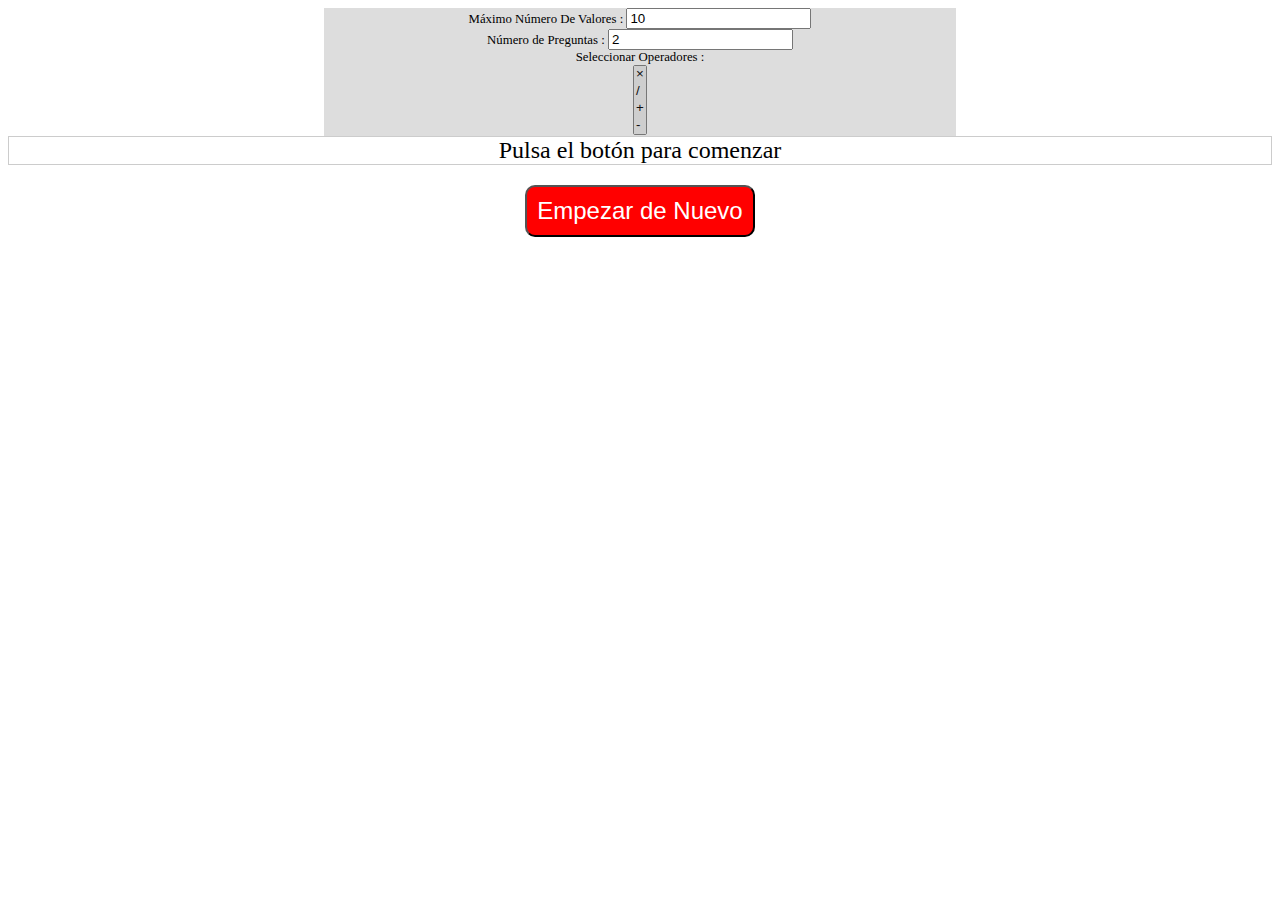
<file: MathGameV2/math.html>
<!DOCTYPE html>
<html>
  <head>
    <title>Math Games JavaScript</title>
    <link rel="stylesheet" href="style.css" />
  </head>
  <body>
    <div class="gameOptions">
      Máximo Número De Valores :
      <input type="number" value="10" id="maxVal" /><br />
      Número de Preguntas :
      <input type="number" value="2" id="numQuestions" /><br />
      Seleccionar Operadores : <br />
      <select id="selOpt" multiple>
        <option value="0" selected>&times;</option>
        <option value="1" selected>/</option>
        <option value="2" selected>+</option>
        <option value="3" selected>-</option>
      </select>
    </div>
    <div class="game"></div>
    <script src="app.js"></script>
  </body>
</html>
</file>
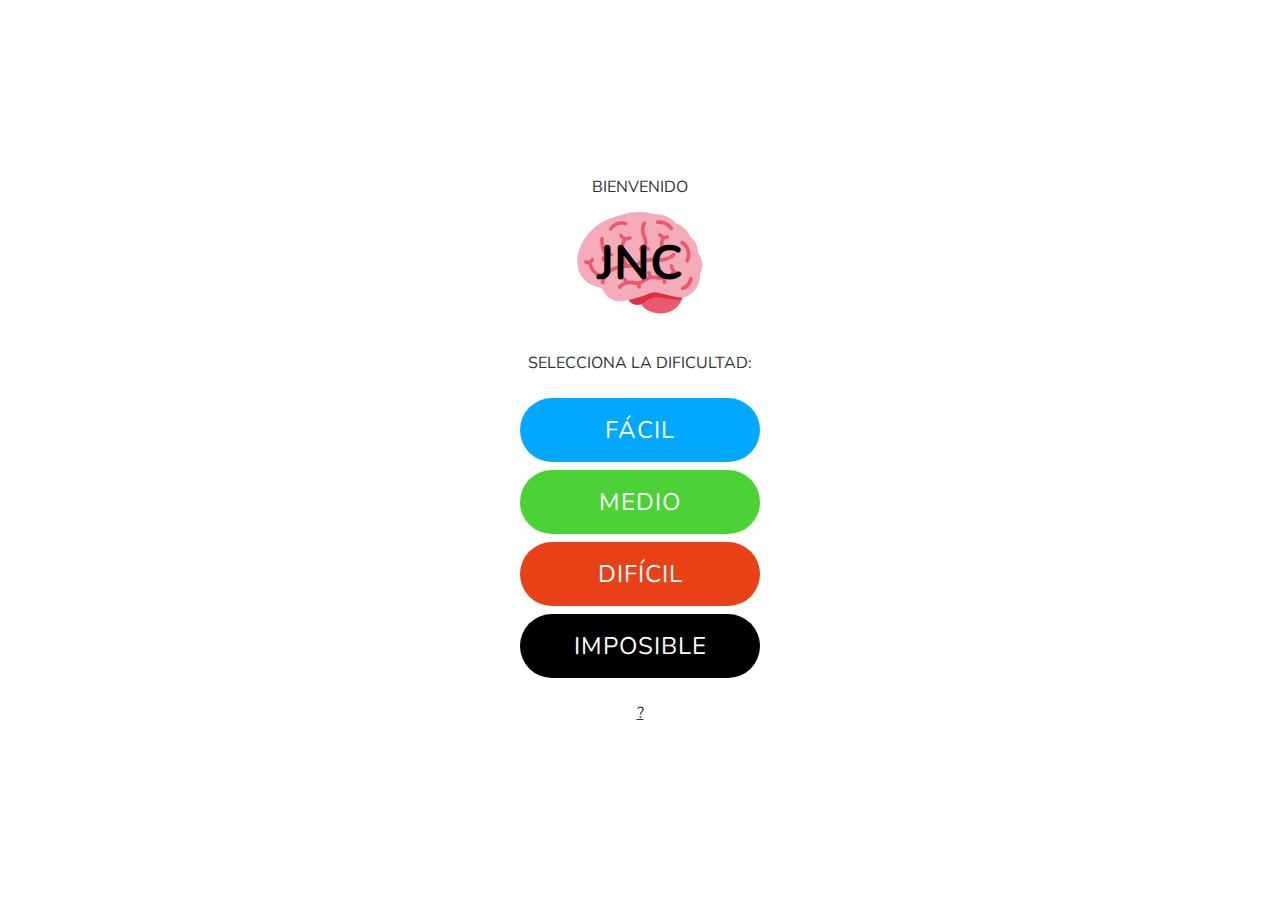
<file: JavaScript-Brain-Train-master/JavaScript-Brain-Train-master/brain.html>
<!DOCTYPE html>
<html lang="en">

<head>
  <meta charset="UTF-8">
  <meta name="viewport" content="width=device-width, initial-scale=1.0">
  <meta http-equiv="X-UA-Compatible" content="ie=edge">
  <title>Matemáticas JNC</title>
  <link rel="stylesheet" href="./css/style.css">
  <link rel="icon"
    href="./css/brain.svg">
</head>

<body>

  <form class="math-game">
    <div class="previous-results"></div>
    <div class="question">
      <input class="answers" type="number" step="0.01">
      <div class="operator"></div>
      <input class="answers" type="number" step="0.01">
      <div>=</div>
      <input class="result" type="number" value="" disabled>
      <input type="submit" value="">
    </div>
    <div class="ui"><span class="ui-answer"></span><span class="last-answer"></span></div>
    <div class="score">Score <span>0</span></div>
    <div class="time">Tiempo<span class="timer">30</span></div>
  </form>

  <form class="modal">
    <div class="title"><span>Bienvenido</span><h1>JNC</h1></div>
    <div class="select">selecciona la dificultad:</div>
    <div class="buttons">
      <button class="e">
        Fácil</button>
      <button class="m">Medio</button>
      <button class="h">
        difícil</button>
      <button class="i">Imposible</button>
    </div>
    <div class="help">?</div>
  </form>
  </div>

  <script src="./js/script.js"></script>
</body>

</html>
</file>
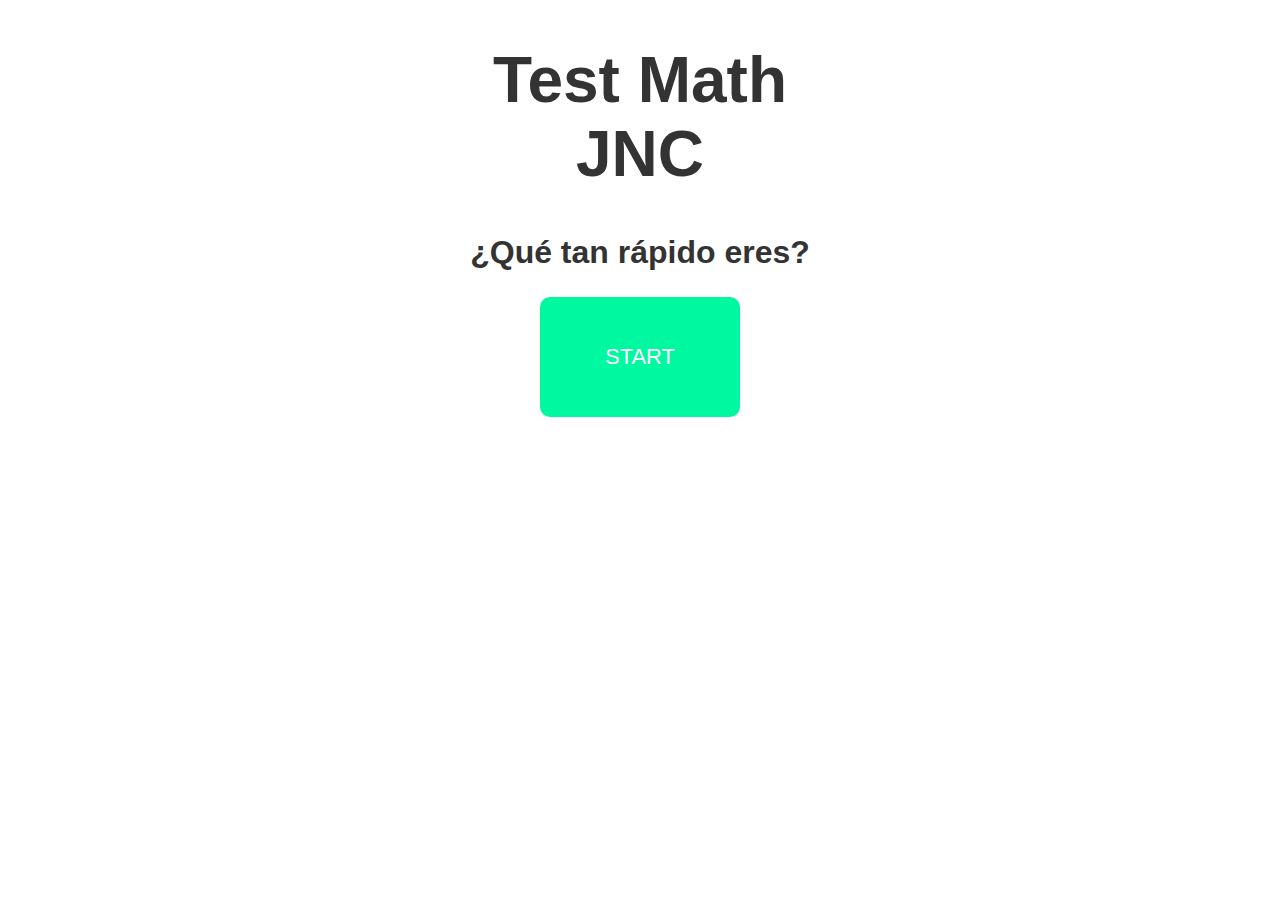
<file: math-game-master/math-game-master/math.html>
<!doctype HTML>
<html lang="en">
	<head>
		<meta charset="utf-8"/>
		<meta name="viewport" content="width=device-width, initial-scale=1">
		<meta name="apple-mobile-web-app-capable" content="yes" />
		<title>Test Math JNC</title>
		<link rel="stylesheet" type="text/css" href="css/stylesheet.css">
	</head>

	<body>
		<div class="container">
			<h1>Test Math JNC</h1>
			<h2>¿Qué tan rápido eres?</h2>
			<p>
				<span id="p"></span> <span id="op"></span> <span id="q"></span>
			</p>
			<p id="response"></p>
			<p id="results"></p>
			<p id="category"></p>
			<div class="controls">
				<form>
					<input type="text" name="answer" id="in" autocomplete="off">
				</form>
				<button id="start">START</button>
				<button id="stop">STOP</button>
			</div>
		</div>
		<script type="text/javascript" src="js/math.js"></script>
	</body>
</html>
</file>
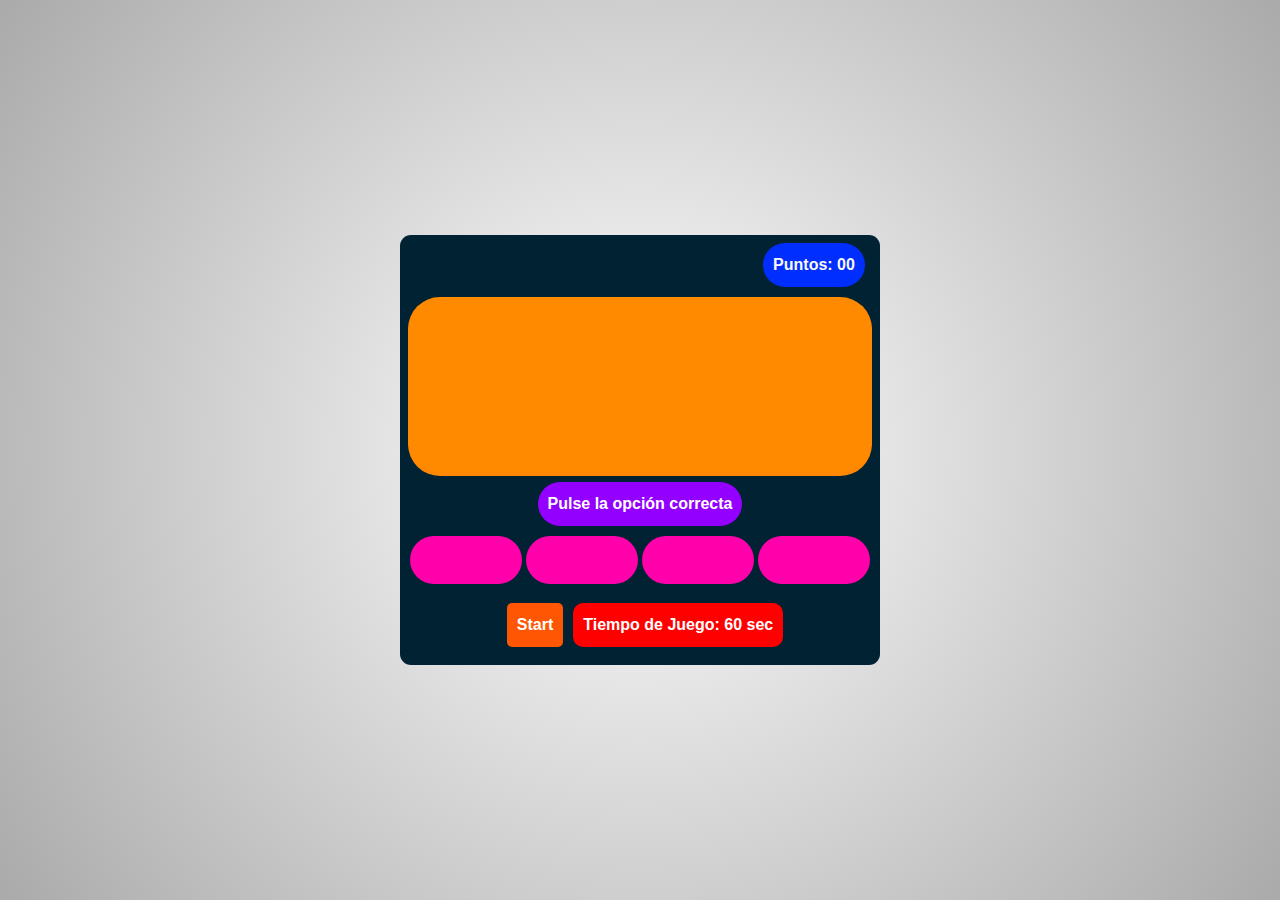
<file: Math-Game0-main/Math-Game0-main/mathgame/math.html>
<!DOCTYPE html>
<html lang="en">
    <head>
        <meta charset="UTF-8" />
        <meta name="viewport" content="width=device-width, initial-scale=1.0, user-scalable=yes" />

        <title>Maths Game</title>

        <link rel="stylesheet" href="style.css" />
    </head>

    <body>
        <main>
            <div id="container">
                <p id="message" class="structure-elements"></p>
                <aside id="score" class="structure-elements">Puntos: <span>00</span></aside>

                <div id="calculation">
                    <section id="question" class="structure-elements"></section>
                    <p id="instruction" class="structure-elements">Pulse la opción correcta</p>
                    <ul id="choices" class="structure-elements">
                        <li></li>
                        <li></li>
                        <li></li>
                        <li></li>
                    </ul>
                </div>

                <button id="start-reset" class="structure-elements">Start</button>

                <aside id="time-remaining" class="structure-elements">Tiempo de Juego: <span>60</span> sec</aside>
            </div>

            <div id="game-over" class="structure-elements">
                <p>Game over!</p>
                <p>Tu puntuación es <span>00</span>.</p>
            </div>
        </main>

        <script src="script.js"></script>
    </body>
</html>
</file>
<file: MathGameV2/style.css>
.output, .message {
    text-align: center;
    font-size: 1.5em;
}
.question, .output{
    border:1px solid #ccc;
}
.gameOptions{
    text-align: center;
    width:50%;
    margin: auto;
    font-size: 0.8em;
    background-color: #ddd;
}
.boxAnswer{
    font-size: 1.4em;
    padding: 12px;
    text-align: center;
    width: 90px;
    background-color: #ddd;
    border: 1px solid #ccc;
    height:65px;
}
.boxSign{
    display: inline-block;
    padding: 10px;
    font-size:2em;
}
.box{
    padding: 5px;
    padding-bottom: 10px;
    text-align: center;
    width: 50px;
    line-height: 55px;
    background-color: #000;
    border: 1px solid #ccc;
    display: inline-block;
    color:white;
    border-radius: 10px;
}
.myBtn{
    border: 1px solid black;
    background-color: red;
    border-radius: 10px;
    text-align: center;
    display: inline-block;
    font-size: 1em;
    color:white;
    padding:5px;
    margin:0 10px;
}
.csvBtn {
    text-align: center;
    margin: 20px auto;
    display: block;
    padding: 10px;
    background-color:green;
    border-radius: 10px;
    font-size: 1em;
    color:white; 
}
.startBtn {
    text-align: center;
    margin: 20px auto;
    display: block;
    padding: 10px;
    background-color: red;
    border-radius: 10px;
    font-size: 1.5em;
    color:white;
}
</file>
<file: JavaScript-Brain-Train-master/JavaScript-Brain-Train-master/css/style.css>
@import url('https://fonts.googleapis.com/css?family=Nunito&display=swap');
* {
  margin: 0;
  padding: 0;
  -webkit-box-sizing: border-box;
          box-sizing: border-box;
  font-family: 'Nunito', sans-serif;
}

:focus{
  outline: 2px solid #888;
  outline-offset: 1px;
}

body {
  height: 100vh;
  background-image: linear-gradient(#ff260080, #ff260080), linear-gradient(316deg, rgba(111, 111, 111, 0.05) 0%, rgba(111, 111, 111, 0.05) 33.333%,rgba(22, 22, 22, 0.05) 33.333%, rgba(22, 22, 22, 0.05) 66.666%,rgba(163, 163, 163, 0.05) 66.666%, rgba(163, 163, 163, 0.05) 99.999%),linear-gradient(28deg, rgba(4, 4, 4, 0.05) 0%, rgba(4, 4, 4, 0.05) 33.333%,rgba(101, 101, 101, 0.05) 33.333%, rgba(101, 101, 101, 0.05) 66.666%,rgba(11, 11, 11, 0.05) 66.666%, rgba(11, 11, 11, 0.05) 99.999%),linear-gradient(268deg, rgba(222, 222, 222, 0.05) 0%, rgba(222, 222, 222, 0.05) 33.333%,rgba(194, 194, 194, 0.05) 33.333%, rgba(194, 194, 194, 0.05) 66.666%,rgba(122, 122, 122, 0.05) 66.666%, rgba(122, 122, 122, 0.05) 99.999%),linear-gradient(109deg, rgba(141, 141, 141, 0.05) 0%, rgba(141, 141, 141, 0.05) 33.333%,rgba(182, 182, 182, 0.05) 33.333%, rgba(182, 182, 182, 0.05) 66.666%,rgba(59, 59, 59, 0.05) 66.666%, rgba(59, 59, 59, 0.05) 99.999%),linear-gradient(90deg, rgb(221, 131, 111),rgb(254, 136, 141));
  color: #333;
  background: none;
}

.math-game {
  display: -webkit-box;
  display: -ms-flexbox;
  display: flex;
  -webkit-box-pack: center;
      -ms-flex-pack: center;
          justify-content: center;
  -webkit-box-align: center;
      -ms-flex-align: center;
          align-items: center;
  height: 100%;
  font-size: 3em;
}
.question {
  display: flex;
  justify-content: center;
  align-items: center;
}
.question > * {
  color: #333;
}
.previous-results {
  position: absolute;
  left: 50%;
  transform: translateX(-50%);
  bottom: 55vh;
}
.previous-results > *:nth-last-child(1){opacity: 0.6; transform: scale(0.7);} 
.previous-results > *:nth-last-child(2){opacity: 0.3; transform: scale(0.5); bottom: -1em;} 
.previous-results > *:nth-last-child(3){opacity: 0.15; transform: scale(0.3);bottom: -2.5em;} 
.previous-results > *{opacity: 0; transform: scale(0.0);position: relative; z-index: 1;} 

.question.correct {border:1px solid #4cd137;}
.question.wrong {border:1px solid #f33;}

.question.correct .answered{color: #4cd137;}
.question.wrong .answered{color: #f33;}

.math-game input[type="submit"]{display: none;}
.math-game input{
}
input:disabled{
  background-color: #fff;
}
input[type=number]::-webkit-outer-spin-button,
input[type=number]::-webkit-inner-spin-button {
    -webkit-appearance: none;
    margin: 0;
}

input[type=number] {
    -moz-appearance:textfield;
}
.math-game input::-webkit-inner-spin-button {
  -webkit-appearance: none;
}
.math-game input {
  font-size: 100%;
  text-align: center;
  height: 2em;
  width: 2em;
  border: 1px solid #888;
  margin: 0.1em;
}

.ui {
  font-size: 0.8em;
  position: absolute;
  top: 15%;
  font-weight: bold;
  text-transform: uppercase;
  display: grid;
  visibility: hidden;
}
.ui.correct,
.ui.wrong {
  visibility: visible;
}
.ui span:last-child{
  font-size: 0.5em;
}
.ui span{
  text-align: center;
  display: block;
  color: #f33;
}
.ui.correct span {
  color: #4cd137;
}

.time,
.score {
  position: absolute;
  bottom: 50%;
  font-weight: bold;
  transform: translateX(-50%) translateY(200%);
  text-transform: uppercase;
  font-size: 2.5rem;
  width: 10rem;
  text-align: center;
}
.time {
  transform: translateX(50%) translateY(200%);
}

.time span,
.score span {
  display: block;
  text-align: center;
}
/*
// Modal //
*/
.modal {
  position: fixed;
  top: 0;
  left: 0;
  height: 100%;
  width: 100%;
  background-color: #000000dd;
  background-color: #fff;
  display: grid;
  align-content: center;
  justify-content: center;
  text-transform: uppercase;
  gap: 1.5rem;
  /* display: none; */
}
.modal.hide {
  display: none;
}
.modal > div {
  cursor: default;
}
.modal .title {
  text-align: center;
  font-size: 1.5rem;
}
.modal .title h1 {
  color: #000;
  background-image: url('./brain.svg');
  background-repeat: no-repeat;
  background-size: contain;
  background-position: center;
  padding: 2rem 0;
}
.modal .title span {
  display: block;
  font-size: 1rem;
}
.modal .help {
  width: max-content;
  margin: auto;
  text-decoration: underline;
  cursor: pointer;
}

.modal .select {
  text-align: center
}

.modal .buttons {
  display: grid;
  gap: 0.5rem;
  width: max-content;
  margin: auto;
}
.modal .buttons button {
  width: 15rem;
  height: 4rem;
  font-size: 1.5rem;
  border: 0;
  border-radius: 50rem;
  letter-spacing: 1px;
  cursor: pointer;
  outline: none;
  box-shadow: none;
  text-transform: uppercase;
}
.modal .buttons button:nth-child(1) {background-color: #00a8ff; color: #fff;}
.modal .buttons button:nth-child(2) {background-color: #4cd137; color: #fff;}
.modal .buttons button:nth-child(3) {background-color: #e84118; color: #fff;}
.modal .buttons button:nth-child(4) {background-color: #000; color: #fff;}
.modal .buttons button:active {
  transform: scale(0.95);
}

.instructions {
  position: absolute;
  top: 0;
  height: 100vh;
  width: 100%;
  background-color: #fff;
  z-index: 2;
  display: grid;
  justify-content: center;
  align-content: center;
}
.instructions.hide {
  display: none;
}

.instructions-card {
  display: grid;
  justify-content: center;
  align-content: center;
  gap: 1rem;
  max-width: 20rem;
}
.instructions-card > div {
  display: grid;
  grid-template-columns: 1fr auto;
  gap: 1rem;
  align-content: center;
  justify-content: center;
  align-items: center;
}
.instructions-card .icon {
  text-transform: uppercase;
  height: 4rem;
  width: 4rem;
  border-radius: 50%;
  color: #fff;
  font-size: 2rem;
  user-select: none;
  cursor: default;
  display: grid;
  justify-content: center;
  align-items: center;
}
.instructions-card .easy .icon{background-color: #00a8ff;}
.instructions-card .medium .icon{background-color: #4cd137;}
.instructions-card .hard .icon{background-color: #e84118;}
.instructions-card .impossible .icon{background-color: #000;}

.exit-instructions {
  cursor: pointer;
  text-decoration: underline;
  width: max-content;
  margin: auto;
  text-align: center;
}

.game-over {
  position: fixed;
  top: 0;
  left: 0;
  height: 100%;
  width: 100%;
  display: flex;
  justify-content: center;
  align-items: center;
  text-align: center;
  background-color: #000000dd;
}
.game-over .enter-name h2 {color: #f33; font-size: 250%;font-weight: bolder;}
.game-over .enter-name h1{color: #fff; font-size: 200%;font-weight: normal;}
.enter-name {
  display: grid;
  gap: 0.5rem;
  text-transform: uppercase;
  font-weight: bolder;
  color: #fff;
}
.enter-name > * {
  cursor: default;
}
.enter-name .options {
  margin-top: 1rem;
  display: grid;
  gap: 0.5rem;

}
.enter-name .change,
.enter-name .retry {
  cursor: pointer;
  text-decoration: underline;
}
.game-over input{
  cursor: auto;
  width: 15rem;
  border: 1px solid #333;
  border-radius: 2rem;
  outline: none;
  padding: 0.4rem;
  text-align: center;
  font-size: 150%;
}
.game-over table {
  max-width: 400px;
  font-size: 150%;
}
.game-over thead, .game-over tbody {
  background-color: #fff;
  border-bottom: 2px solid #000;
}
.game-over thead {background-color: #f33;}
.game-over td, .game-over th {padding: 0.5em;text-align: center;}
.game-over th {color: #fff;}

.leaderboard {
  display: grid;
  gap: 1rem;
  position: relative;
}
.leaderboard > div,
.leaderboard > h1 {
  color: #fff;
  text-transform: uppercase;
}
.leaderboard .options {
  position: absolute;
  right: 0;
  text-align: left;
  display: grid;
  gap: 1rem;
  transform: translateX(100%);
  padding-left: 1rem;
  padding-top: 4rem;
}
.leaderboard .options h3 {
  cursor: pointer;
  text-decoration: underline;
}


@media (max-height:600px) {



}

@media (max-width:800px) {
  .leaderboard .options {
    all: unset;
    color: #fff;
    text-transform: uppercase;
    display: grid;
    gap: 1rem;
  }
  .game-over table {
    width: 300px;
    font-size: 125%;
  }
  .previous-results > *:nth-last-child(1){opacity: 0; transform: scale(0.7);} 
  .previous-results > *:nth-last-child(2){opacity: 0; transform: scale(0.5); bottom: -1em;} 
  .previous-results > *:nth-last-child(3){opacity: 0; transform: scale(0.3);bottom: -2.5em;} 
}
@media (max-width:500px) {
  .leaderboard {
    max-width: 90%;
    margin: auto;
    font-size: 14px;
  }
}

@media (max-width:400px) {
  :root{
    font-size: 14px;
  }
}

/* Powered By */
.powered-by img {
  display: block;
  height: 48px;
}
.powered-by p:first-of-type {
  display: inline;
  color:  #3328fe;
}
.powered-by p {
  display: inline;
  color:  #3328fe;
}
.powered-by {
  background-color: #fff;
  font-size: 16px;
  position: fixed;
  gap: 0.5rem;
  display: flex;
  align-items: center;
  justify-content: center;
  right: 0.5rem;
  padding: 0.5rem 1.5rem;
  border-top-left-radius: 0.5rem;
  border-top-right-radius: 0.5rem;
  box-shadow: 0px 2px 6px 3px #33333330;
  bottom: 0;
  z-index: 99;
  text-decoration: none;
}
</file>
<file: math-game-master/math-game-master/css/stylesheet.css>
body {
	font-family: sans-serif;
	text-align: center;
	color: #333;
}

h1 {
	font-size: 4em;
}

h2 {
	font-size: 2em;
}

input {
	font-size: 72px;
	max-width: 100%;
	border: none;
	border-radius: 10px;
	background-color: #E6E6E6;
	text-align: center;
}

input:focus {
	outline: none;
}

button {
	display: block;
	cursor: pointer;
	width: 200px;
	height: 120px;
	color: white;
	font-size: 22px;
	border: 6px solid #000000;
	border-radius: 10px;
	margin: 0 auto;
	margin-top: 20px;
}

p {
	text-align: center;
	font-size: 22px;
}

p span {
	font-size: 96px;
}

.container {
	margin: 0 auto;
	width: 420px;
}

.controls {
	position: relative;
	margin: 0 auto;
	width: 270px;
}

.hide {
	display: none; /* default value that is changed via javascript */
}

#response {
	color: #FF6666;
}

#start {
	background-color: #00F8A0;
	border-color: #00F8A0;
}

#stop {
	background-color: #FF6666;
	border-color: #FF6666;
	margin-top: 40px;
}
</file>
<file: Math-Game0-main/Math-Game0-main/mathgame/style.css>
/*************** 1. Règles générales **********************/
* {
    margin: 0;
    padding: 0;
    outline: 0;
    word-break: break-all;
    box-sizing: border-box;
}

html {
    font-size: 100%;
    line-height: 1.5;
}

body {
    text-align: center;
    font-family: Arial, Helvetica, sans-serif;
    background-image: radial-gradient(circle, #FFF, #AAA);
    overflow-y: scroll;
}

a {
    text-decoration: none;
}

li {
    list-style: none;
}

::-moz-focus-inner {
    border: 1px solid transparent;
}

/*************** 2. MAIN **********************/
main {
    display: flex;
    justify-content: center;
    align-items: center;
    min-height: 100vh;
    min-width: 320px;
    width: 96%;
    margin: 0 auto;
    padding: 20px 0;
}

main > div#container {
    background-color: #002232;
    padding: 8px;
    border-radius: 11px;
    box-shadow: 0 0px #009de4;
    font-size: 0;
    width: 100%
}

main > div#container .structure-elements {
    display: inline-block;
    vertical-align: middle;
    padding: 10px;
    font-size: initial;
}

main > div#container > p#message {
    width: 65%;
    margin-right: 5%;
    color: white;
    font-weight: bold;
    visibility: hidden;
}

main > div#container > aside#score {
	color: #f9f9f9;
    border-radius: 3rem;
    background-color: #002eff;
    box-shadow: 0 0px #0001ff;
    font-weight: 600
}

main > div#container > div#calculation {
    width: 100%;
    margin: 0 auto;
}

main > div#container > div#calculation > * {
    width: 100%;
    margin-top: 10px;
}

main > div#container > div#calculation > section#question {
    background-color: #ff8a00;
    border-radius: 2rem;
    box-shadow: 0 4px #ff8800;
    font-size: 6.25rem;
    height: 175px;
    color: #fff;
}

main > div#container > div#calculation > p#instruction {
    background-color: #9400ff;
    border: aqua;
    font-weight: 900;
    color: #fff;
    border-radius: 3rem;
    width: auto;
    box-shadow: 0 0px #8a00ff;
}

main > div#container > div#calculation > ul#choices {
    padding: 0;
}

main > div#container > div#calculation > ul#choices > li,
main > div#container > button#start-reset {
    border-radius: 5px;
    cursor: pointer;
    box-shadow: 0 0px rgba(0, 0, 0, 0.2);
    transition: box-shadow transform 0.2s;
}

main > div#container > div#calculation > ul#choices > li {
    width: 100%;
    background-color: #ff00aa;
    margin-bottom: 9px;
	font-size: 32px;
	font-weight: 900;
	color: #fff;
    padding: -8px;
    border-radius: 3rem;
    height: 48px;
}

main > div#container > div#calculation > ul#choices > li:active,
main > div#container > button#start-reset:active {
    color: white;
    background-color: #9C89F6;
    box-shadow: 0 0 #6B54D3;
    transform: translateY(4px);
}

main > div#container > button#start-reset {
    background-color: rgb(255 86 3);
    border: 0;
    font-weight: 900;
    color: #fff;
    margin: 10px auto;
    line-height: 1.5;
    display: block;
}

main > div#container > aside#time-remaining {
    background-color: red;
	border-radius: 10px;
    font-weight: 900;
    color: #fff;
    margin: 10px auto;
    line-height: 1.5;
    /*display: block;*/
}

main > div#game-over {
    color: white;
    background-image: linear-gradient(#ffb60c00, #14ff0000);
    font-weight: 900;
    font-size: 1.6rem;
    text-transform: uppercase;
    position: absolute;
    padding: 20px;
    min-width: 250px;
    display: none;
}

/*************** 3. RESPONSIVE **********************/
/********* pour TABLETTE ************/
@media all and (min-width: 768px) {

}

/*************** 4. RESPONSIVE **********************/
/********* pour ORDINATEUR ************/
@media all and (min-width: 992px) {
    /*************** 1. Règles générales **********************/


    /*************** 2. MAIN **********************/
    main {
        max-width: 1350px;
        width: 50%;
    }

    main > div#container {
        width: 75%;
    }

    main > div#container > p#message {
        width: 25%;
        margin: 0 25%;
    }

    main > div#container > div#calculation > ul#choices {
        font-size: 0;
    }

    main > div#container > div#calculation > ul#choices > li {
        width: 24%;
        display: inline-block;
        font-size: initial;
    }

    main > div#container > div#calculation > ul#choices > li:not(:last-of-type) {
        margin-right: 1%;
    }

    main > div#container > button#start-reset {
        display: inline-block;
        margin: 10px;
    }
}
</file>
